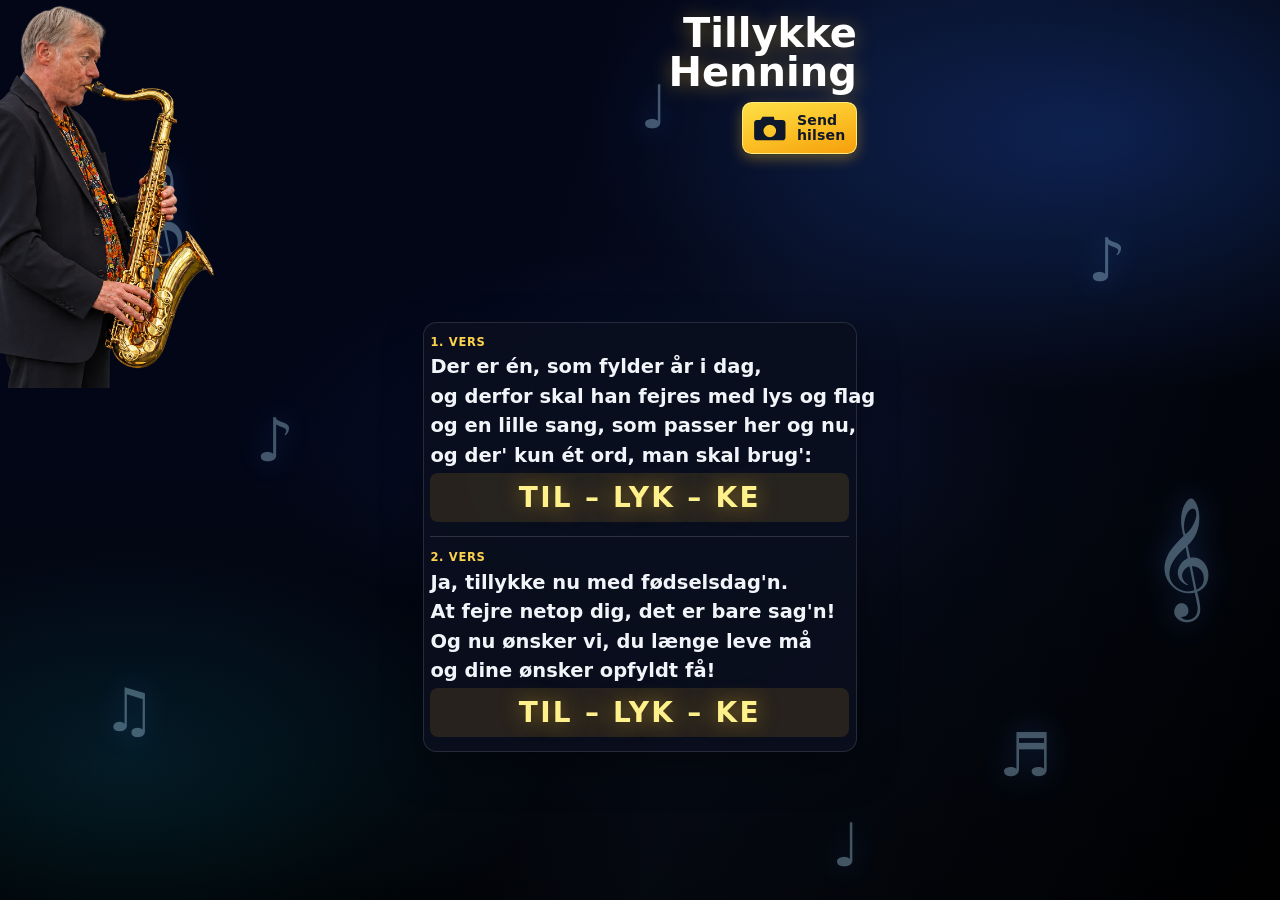
<file: index.html>
<!DOCTYPE html>
<html lang="da">
  <head>
    <meta charset="UTF-8" />
    <meta name="viewport" content="width=device-width, initial-scale=1.0" />
    <meta name="theme-color" content="#1e3a8a" />
    <title>Tillykke Henning</title>
    <link rel="icon" href="favicon.ico" sizes="any" />
    <link rel="icon" href="icons/favicon-32x32.png" type="image/png" sizes="32x32" />
    <link rel="icon" href="icons/favicon-16x16.png" type="image/png" sizes="16x16" />
    <link rel="apple-touch-icon" href="icons/apple-touch-icon.png" />
    <link rel="manifest" href="site.webmanifest" />
    <link rel="stylesheet" href="styles.css" />
  </head>
  <body>
    <div class="hero-bg" aria-hidden="true">
      <div class="hero-bg-shade"></div>
    </div>

    <div class="music-scene" aria-hidden="true">
      <span class="glyph glyph-clef g1">𝄞</span>
      <span class="glyph g3">♪</span>
      <span class="glyph g4">♫</span>
      <span class="glyph g5">♬</span>
      <span class="glyph g6">♩</span>
      <span class="glyph glyph-clef g10">𝄞</span>
      <span class="glyph g11">♪</span>
      <span class="glyph g13">♩</span>
    </div>

    <img
      class="hero-sax"
      src="images/saxofonist.png"
      alt=""
      width="800"
      height="800"
      decoding="async"
    />

    <main class="wrap">
      <header class="title-block">
        <h1>
          <span class="title-line">Tillykke</span>
          <span class="title-line">Henning</span>
        </h1>
        <button
          type="button"
          class="camera-btn"
          id="openHilsenBtn"
          aria-label="Send hilsen"
        >
          <svg class="camera-icon" viewBox="0 0 24 24" aria-hidden="true">
            <path
              fill="currentColor"
              d="M4 7h2l1.4-2h7.2L15 7h5a2 2 0 0 1 2 2v9a2 2 0 0 1-2 2H4a2 2 0 0 1-2-2V9a2 2 0 0 1 2-2Zm8 11a4 4 0 1 0 0-8 4 4 0 0 0 0 8Z"
            />
          </svg>
          <span class="camera-btn-text">
            <span>Send</span>
            <span>hilsen</span>
          </span>
        </button>
      </header>

      <dialog class="hilsen-dialog" id="hilsenDialog" aria-labelledby="hilsenDialogTitle">
        <form id="hilsenForm" class="hilsen-dialog-inner" enctype="multipart/form-data">
          <div class="hilsen-dialog-head">
            <h2 id="hilsenDialogTitle">Hilsen til Henning</h2>
            <button type="button" class="dialog-close" data-close-dialog aria-label="Luk">
              ×
            </button>
          </div>

          <label class="field">
            <span>Dit navn</span>
            <input type="text" name="name" maxlength="120" autocomplete="name" />
          </label>

          <label class="field">
            <span>Hilsen</span>
            <textarea
              name="message"
              required
              maxlength="2000"
              rows="4"
              placeholder="Skriv din hilsen her..."
            ></textarea>
          </label>

          <div class="field">
            <div class="file-picker">
              <input
                type="file"
                id="hilsenImage"
                class="file-input-native"
                name="image"
                accept="image/*,.heic,.heif"
                aria-label="Send billede"
                required
              />
              <span class="file-picker-btn" aria-hidden="true">Send billede</span>
              <span class="file-picker-name" id="hilsenFileName"></span>
            </div>
          </div>

          <p id="hilsenFormStatus" class="form-status" role="status"></p>

          <div class="dialog-actions">
            <button type="button" class="btn-secondary" data-close-dialog>
              Annuller
            </button>
            <button type="submit" class="btn-primary">Send til Henning</button>
          </div>
        </form>
      </dialog>

      <article class="song">
        <section class="verse" aria-label="Første vers">
          <h2 class="verse-label">1. vers</h2>
          <p class="line">
            Der er én, som fylder år i dag,
          </p>
          <p class="line">
            og derfor skal han fejres med lys&nbsp;og&nbsp;flag
          </p>
          <p class="line">
            og en lille sang, som passer her&nbsp;og&nbsp;nu,
          </p>
          <p class="line">
            og der' kun ét ord, man skal&nbsp;brug':
          </p>
          <p class="chorus">TIL – LYK – KE</p>
        </section>

        <section class="verse" aria-label="Andet vers">
          <h2 class="verse-label">2. vers</h2>
          <p class="line">
            Ja, tillykke nu med fødselsdag'n.
          </p>
          <p class="line">
            At fejre netop dig, det er bare&nbsp;sag'n!
          </p>
          <p class="line">
            Og nu ønsker vi, du længe&nbsp;leve&nbsp;må
          </p>
          <p class="line">
            og dine ønsker opfyldt&nbsp;få!
          </p>
          <p class="chorus">TIL – LYK – KE</p>
        </section>
      </article>
    </main>

    <script src="js/hilsen-form.js" defer></script>
  </body>
</html>
</file>
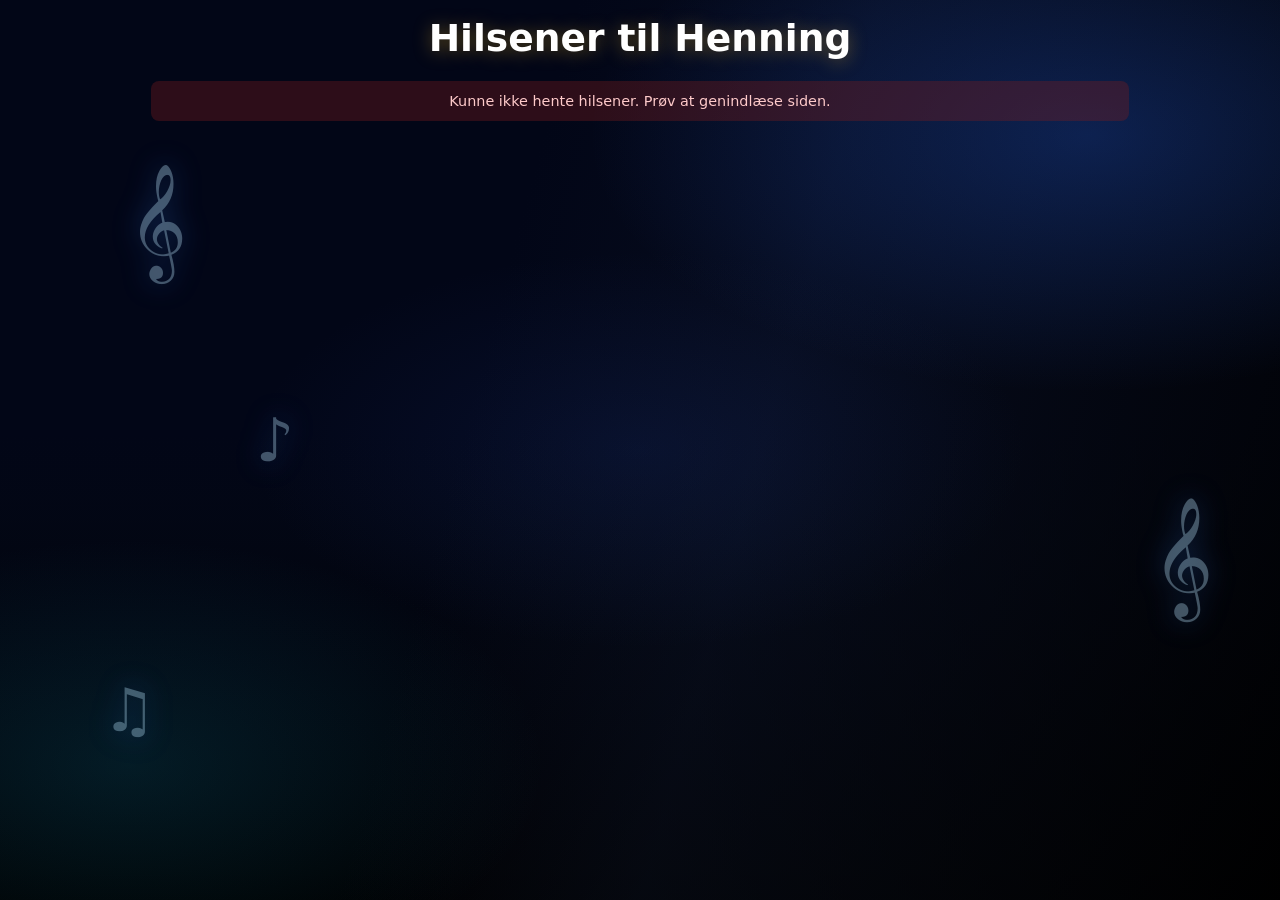
<file: hilsen.html>
<!DOCTYPE html>
<html lang="da">
  <head>
    <meta charset="UTF-8" />
    <meta name="viewport" content="width=device-width, initial-scale=1.0" />
    <meta name="theme-color" content="#1e3a8a" />
    <title>Hilsener til Henning</title>
    <link rel="icon" href="favicon.ico" sizes="any" />
    <link rel="icon" href="icons/favicon-32x32.png" type="image/png" sizes="32x32" />
    <link rel="icon" href="icons/favicon-16x16.png" type="image/png" sizes="16x16" />
    <link rel="apple-touch-icon" href="icons/apple-touch-icon.png" />
    <link rel="manifest" href="site.webmanifest" />
    <link rel="stylesheet" href="styles.css" />
  </head>
  <body class="page-hilsen">
    <div class="hero-bg" aria-hidden="true">
      <div class="hero-bg-shade"></div>
    </div>

    <div class="music-scene" aria-hidden="true">
      <span class="glyph glyph-clef g1">𝄞</span>
      <span class="glyph g4">♫</span>
      <span class="glyph glyph-clef g10">𝄞</span>
      <span class="glyph g11">♪</span>
    </div>

    <main class="wrap wrap-hilsen">
      <header class="hilsen-page-head">
        <h1>Hilsener til Henning</h1>
      </header>

      <p id="hilsenEmpty" class="hilsen-empty" hidden>
        Der er endnu ingen hilsener.
      </p>
      <p id="hilsenError" class="hilsen-error" hidden>
        Kunne ikke hente hilsener. Prøv at genindlæse siden.
      </p>

      <div id="hilsenGrid" class="hilsen-grid"></div>
    </main>

    <dialog id="hilsenLightbox" class="hilsen-lightbox" aria-label="Forstørret hilsen">
      <div class="hilsen-lightbox-inner">
        <button type="button" class="lightbox-close" data-close-lightbox aria-label="Luk">
          ×
        </button>
        <div class="lightbox-img-frame">
          <img id="lightboxImg" class="lightbox-img" alt="" />
        </div>
        <div class="lightbox-details">
          <p id="lightboxName" class="lightbox-name"></p>
          <p id="lightboxDate" class="lightbox-date"></p>
          <p id="lightboxMsg" class="lightbox-msg"></p>
        </div>
      </div>
    </dialog>

    <script src="js/hilsen-gallery.js" defer></script>
  </body>
</html>
</file>
<file: styles.css>
*,
*::before,
*::after {
  box-sizing: border-box;
}

body {
  position: relative;
  margin: 0;
  min-height: 100vh;
  min-height: 100dvh;
  font-family: system-ui, -apple-system, "Segoe UI", Roboto, sans-serif;
  color: #f8fafc;
  background-color: #030712;
  background-image: linear-gradient(
    165deg,
    #020617 0%,
    #0f172a 40%,
    #0c1a3a 70%,
    #020617 100%
  );
}

.hero-bg {
  position: fixed;
  inset: 0;
  z-index: 0;
  overflow: hidden;
  pointer-events: none;
  background: #020617;
}

.hero-bg-shade {
  position: absolute;
  inset: 0;
  z-index: 0;
  background:
    radial-gradient(ellipse 75% 55% at 85% 15%, rgba(37, 99, 235, 0.28), transparent 52%),
    radial-gradient(ellipse 65% 50% at 10% 85%, rgba(14, 116, 144, 0.22), transparent 50%),
    radial-gradient(ellipse 55% 40% at 50% 50%, rgba(30, 58, 138, 0.18), transparent 55%),
    linear-gradient(
      105deg,
      transparent 0%,
      transparent 38%,
      rgba(15, 23, 42, 0.35) 58%,
      rgba(0, 0, 0, 0.78) 100%
    ),
    linear-gradient(
      180deg,
      transparent 0%,
      transparent 48%,
      rgba(3, 7, 18, 0.55) 58%,
      rgba(0, 0, 0, 0.94) 100%
    );
}

.hero-sax {
  position: fixed;
  z-index: 2;
  left: -22%;
  top: max(0.25rem, env(safe-area-inset-top));
  width: min(112vw, 36rem);
  height: min(68vh, 540px);
  object-fit: contain;
  object-position: left top;
  opacity: 1;
  pointer-events: none;
}

.music-scene {
  position: fixed;
  inset: 0;
  z-index: 1;
  overflow: hidden;
  pointer-events: none;
  opacity: 0.72;
}

.glyph {
  position: absolute;
  left: var(--x, 50%);
  top: var(--y, 50%);
  font-size: var(--size, 3.75rem);
  color: rgba(186, 230, 253, 0.48);
  text-shadow: 0 0 28px rgba(59, 130, 246, 0.45);
}

.glyph-clef {
  font-size: var(--size, 5.5rem);
}

.g1 {
  --x: 10%;
  --y: 18%;
  --size: 6.25rem;
  animation: orbitA 32s linear -4s infinite;
}

.g3 {
  --x: 85%;
  --y: 25%;
  animation: driftLeft 28s linear -6s infinite;
}

.g4 {
  --x: 8%;
  --y: 75%;
  animation: driftRight 26s linear -3s infinite;
}

.g5 {
  --x: 78%;
  --y: 80%;
  animation: sway 30s ease-in-out -8s infinite;
}

.g6 {
  --x: 50%;
  --y: 8%;
  animation: sway 24s ease-in-out -12s infinite;
}

.g10 {
  --x: 90%;
  --y: 55%;
  --size: 6.5rem;
  animation: orbitB 36s linear -10s infinite;
}

.g11 {
  --x: 20%;
  --y: 45%;
  animation: driftRight 22s linear -5s infinite;
}

.g13 {
  --x: 65%;
  --y: 90%;
  animation: orbitA 27s linear -7s infinite;
}

@keyframes orbitA {
  0%,
  100% {
    transform: translate(0, 0) rotate(-8deg);
  }
  50% {
    transform: translate(12vw, -8vh) rotate(12deg);
  }
}

@keyframes orbitB {
  0%,
  100% {
    transform: translate(0, 0) rotate(8deg);
  }
  50% {
    transform: translate(-14vw, 10vh) rotate(-14deg);
  }
}

@keyframes driftRight {
  0% {
    transform: translate(-10vw, 0);
  }
  100% {
    transform: translate(90vw, -5vh);
  }
}

@keyframes driftLeft {
  0% {
    transform: translate(10vw, 0);
  }
  100% {
    transform: translate(-80vw, 8vh);
  }
}

@keyframes sway {
  0%,
  100% {
    transform: translate(0, 0) rotate(-5deg);
  }
  50% {
    transform: translate(8vw, -6vh) rotate(8deg);
  }
}

@media (prefers-reduced-motion: reduce) {
  .glyph {
    animation: none;
  }

}

.wrap {
  position: relative;
  z-index: 3;
  width: 100%;
  max-width: 28rem;
  margin: 0 auto;
  padding: max(0.35rem, env(safe-area-inset-top)) 0.45rem 2.25rem;
  padding-left: max(0.45rem, env(safe-area-inset-left));
  padding-right: max(0.45rem, env(safe-area-inset-right));
  padding-bottom: max(2.5rem, env(safe-area-inset-bottom));
}

.title-block {
  margin: 0;
  padding-top: 0.5rem;
  text-align: right;
}

.title-block .camera-btn {
  margin-left: auto;
}

h1 {
  display: flex;
  flex-direction: column;
  align-items: flex-end;
  margin: 0;
  font-size: clamp(1.65rem, 7.2vw, 2.5rem);
  font-weight: 800;
  line-height: 0.98;
  color: #fff;
  text-shadow: 0 2px 20px rgba(251, 191, 36, 0.4);
}

.title-line {
  display: block;
}

.song {
  container-type: inline-size;
  margin-top: clamp(6.25rem, 19vh, 10rem);
  margin-bottom: 0.35rem;
  background: rgba(10, 15, 30, 0.9);
  backdrop-filter: blur(12px);
  border: 1px solid rgba(255, 255, 255, 0.12);
  border-radius: 0.85rem;
  padding: 0.75rem 0.4rem 0.85rem;
  box-shadow: 0 16px 40px rgba(0, 0, 0, 0.35);
}

.verse + .verse {
  margin-top: 0.85rem;
  padding-top: 0.85rem;
  border-top: 1px solid rgba(255, 255, 255, 0.15);
}

.verse-label {
  margin: 0 0 0.4rem;
  font-size: 0.72rem;
  font-weight: 700;
  letter-spacing: 0.06em;
  text-transform: uppercase;
  color: #fcd34d;
}

.line {
  margin: 0 0 0.38rem;
  font-size: clamp(0.76rem, 4.65cqw, 1.22rem);
  font-weight: 600;
  line-height: 1.2;
  color: #f1f5f9;
  white-space: nowrap;
  hyphens: none;
  text-wrap: nowrap;
}

.line:last-of-type {
  margin-bottom: 0.55rem;
}

.chorus {
  margin: 0;
  padding: 0.5rem 0.3rem;
  font-size: clamp(1.05rem, 7.8cqw, 1.75rem);
  font-weight: 800;
  letter-spacing: 0.08em;
  white-space: nowrap;
  text-align: center;
  color: #fef08a;
  text-shadow: 0 0 20px rgba(251, 191, 36, 0.5);
  background: rgba(251, 191, 36, 0.12);
  border-radius: 0.5rem;
}

@media (min-width: 480px) {
  .hero-sax {
    left: -16%;
    height: min(70vh, 580px);
  }

  .song {
    margin-top: clamp(6.5rem, 20vh, 10.5rem);
  }
}

@media (max-width: 390px) {
  .hero-sax {
    height: min(62vh, 500px);
  }

  .song {
    margin-top: clamp(5.75rem, 17vh, 9rem);
  }
}

.camera-btn {
  display: inline-flex;
  align-items: center;
  gap: 0.5rem;
  margin-top: 0.6rem;
  padding: 0.4rem 0.65rem 0.4rem 0.55rem;
  font: inherit;
  font-size: 0.88rem;
  font-weight: 800;
  color: #0f172a;
  text-align: left;
  background: linear-gradient(165deg, #fde047 0%, #fbbf24 55%, #f59e0b 100%);
  border: 1.5px solid rgba(254, 240, 138, 0.9);
  border-radius: 0.6rem;
  box-shadow:
    0 0 0 1px rgba(0, 0, 0, 0.15),
    0 4px 14px rgba(251, 191, 36, 0.38);
  cursor: pointer;
}

.camera-btn:hover {
  filter: brightness(1.05);
}

.camera-btn:active {
  transform: scale(0.98);
}

.camera-icon {
  flex-shrink: 0;
  width: 2.35rem;
  height: 2.35rem;
  color: #0f172a;
}

.camera-btn-text {
  display: flex;
  flex-direction: column;
  align-items: flex-start;
  line-height: 1.02;
  letter-spacing: 0.01em;
}

.hilsen-dialog {
  width: min(92vw, 24rem);
  padding: 0;
  border: none;
  border-radius: 0.85rem;
  background: transparent;
  color: #e2e8f0;
}

.hilsen-dialog::backdrop {
  background: rgba(0, 0, 0, 0.72);
  backdrop-filter: blur(4px);
}

.hilsen-dialog-inner {
  margin: 0;
  padding: 1rem;
  background: rgba(10, 15, 30, 0.96);
  border: 1px solid rgba(255, 255, 255, 0.12);
  border-radius: 0.85rem;
}

.hilsen-dialog-head {
  display: flex;
  align-items: center;
  justify-content: space-between;
  gap: 0.75rem;
  margin-bottom: 0.75rem;
}

.hilsen-dialog-head h2 {
  margin: 0;
  font-size: 1.05rem;
  color: #fef08a;
}

.dialog-close {
  width: 2rem;
  height: 2rem;
  font-size: 1.35rem;
  line-height: 1;
  color: #cbd5e1;
  background: transparent;
  border: none;
  cursor: pointer;
}

.field {
  display: block;
  margin-bottom: 0.75rem;
}

.field span {
  display: block;
  margin-bottom: 0.3rem;
  font-size: 0.78rem;
  font-weight: 600;
  color: #cbd5e1;
}

.field input,
.field textarea {
  width: 100%;
  padding: 0.55rem 0.65rem;
  font: inherit;
  font-size: 1rem;
  color: #f8fafc;
  background: rgba(15, 23, 42, 0.85);
  border: 1px solid rgba(148, 163, 184, 0.35);
  border-radius: 0.45rem;
}

.hilsen-dialog .file-picker {
  display: flex;
  flex-direction: column;
  align-items: center;
  gap: 0.45rem;
  position: relative;
  width: 100%;
  padding-top: 0.15rem;
}

.hilsen-dialog .file-picker-btn {
  display: block;
  width: min(100%, 17rem);
  padding: 0.72rem 1.35rem;
  font-size: 0.95rem;
  font-weight: 700;
  text-align: center;
  color: #0f172a;
  background: linear-gradient(180deg, #fde047, #fbbf24);
  border: 1px solid rgba(251, 191, 36, 0.7);
  border-radius: 0.5rem;
  box-shadow: 0 4px 16px rgba(251, 191, 36, 0.28);
  pointer-events: none;
}

.hilsen-dialog .file-input-native {
  position: absolute;
  left: 50%;
  top: 0.15rem;
  width: min(100%, 17rem);
  height: 2.95rem;
  margin: 0;
  transform: translateX(-50%);
  opacity: 0;
  cursor: pointer;
  font-size: 16px;
}

.hilsen-dialog .file-picker-name {
  width: min(100%, 17rem);
  font-size: 0.8rem;
  color: #86efac;
  text-align: center;
  overflow: hidden;
  text-overflow: ellipsis;
  white-space: nowrap;
}

.form-status {
  min-height: 1.25rem;
  margin: 0.25rem 0 0.65rem;
  font-size: 0.82rem;
  color: #94a3b8;
}

.form-status.is-success {
  color: #86efac;
}

.form-status.is-error {
  color: #fca5a5;
}

.hilsen-dialog .dialog-actions {
  display: flex;
  flex-wrap: wrap;
  gap: 0.55rem;
  justify-content: center;
  margin-top: 0.15rem;
}

.hilsen-dialog .dialog-actions .btn-primary,
.hilsen-dialog .dialog-actions .btn-secondary {
  min-width: 7.25rem;
  padding: 0.58rem 1rem;
}

.btn-primary,
.btn-secondary {
  padding: 0.5rem 0.85rem;
  font: inherit;
  font-size: 0.85rem;
  font-weight: 600;
  border-radius: 0.45rem;
  border: none;
  cursor: pointer;
}

.btn-primary {
  color: #0f172a;
  background: linear-gradient(180deg, #fde047, #fbbf24);
}

.btn-primary:disabled {
  opacity: 0.6;
  cursor: not-allowed;
}

.btn-secondary {
  color: #e2e8f0;
  background: rgba(51, 65, 85, 0.85);
}

.page-hilsen .wrap-hilsen {
  max-width: 62rem;
  padding-top: 1rem;
}

@media (min-width: 640px) {
  .page-hilsen .wrap-hilsen {
    padding-top: 1.25rem;
  }
}

.hilsen-page-head {
  margin-bottom: 1.5rem;
  text-align: center;
}

.hilsen-page-head h1 {
  display: block;
  margin: 0;
  font-size: clamp(1.65rem, 5vw, 2.35rem);
  font-weight: 800;
  color: #fff;
  text-shadow: 0 2px 18px rgba(251, 191, 36, 0.35);
}

.hilsen-empty,
.hilsen-error {
  margin: 0 0 1rem;
  padding: 0.75rem 1rem;
  border-radius: 0.5rem;
  font-size: 0.9rem;
  text-align: center;
}

.hilsen-empty {
  background: rgba(30, 58, 138, 0.35);
  color: #dbeafe;
}

.hilsen-error {
  background: rgba(127, 29, 29, 0.35);
  color: #fecaca;
}

.hilsen-grid {
  display: grid;
  grid-template-columns: 1fr;
  gap: 1rem;
}

@media (min-width: 640px) {
  .hilsen-grid {
    grid-template-columns: repeat(2, minmax(0, 1fr));
    gap: 1.25rem;
  }
}

@media (min-width: 1024px) {
  .hilsen-grid {
    grid-template-columns: repeat(3, minmax(0, 1fr));
  }
}

.hilsen-card {
  overflow: hidden;
  background: linear-gradient(180deg, rgba(18, 24, 48, 0.96) 0%, rgba(10, 15, 30, 0.95) 100%);
  border: 1px solid rgba(255, 255, 255, 0.12);
  border-radius: 0.65rem;
  box-shadow: 0 8px 22px rgba(0, 0, 0, 0.28);
}

@media (min-width: 640px) {
  .hilsen-card {
    border-radius: 0.85rem;
    box-shadow: 0 14px 34px rgba(0, 0, 0, 0.32);
    transition: transform 0.2s ease, box-shadow 0.2s ease;
  }

  .hilsen-card:hover {
    transform: translateY(-2px);
    box-shadow: 0 18px 40px rgba(0, 0, 0, 0.38);
  }
}

.hilsen-figure {
  margin: 0;
  line-height: 0;
  background: rgba(0, 0, 0, 0.35);
}

.hilsen-img {
  display: block;
  width: 100%;
  height: auto;
  max-height: min(72vh, 36rem);
  object-fit: contain;
  object-position: center;
  border-radius: 0;
}

.hilsen-card-body {
  padding: 0.85rem 0.9rem 1rem;
  border-top: 1px solid rgba(255, 255, 255, 0.08);
}

@media (min-width: 640px) {
  .hilsen-card-body {
    padding: 0.9rem 1rem 1.05rem;
  }

  .hilsen-img {
    object-fit: contain;
    max-height: 20rem;
  }

  .hilsen-img-btn {
    display: block;
    width: 100%;
    margin: 0;
    padding: 0;
    border: none;
    background: transparent;
    cursor: zoom-in;
    text-align: left;
  }

  .hilsen-img-btn:focus-visible {
    outline: 2px solid rgba(251, 191, 36, 0.85);
    outline-offset: 2px;
  }
}

.hilsen-name {
  margin: 0 0 0.2rem;
  font-size: 1rem;
  font-weight: 700;
  color: #fef08a;
}

.hilsen-date {
  margin: 0 0 0.65rem;
  font-size: 0.72rem;
  color: #93c5fd;
}

.hilsen-msg {
  margin: 0;
  padding: 0.6rem 0.7rem;
  font-size: 0.92rem;
  font-style: normal;
  line-height: 1.5;
  color: #f1f5f9;
  white-space: pre-wrap;
  word-break: break-word;
  background: rgba(30, 58, 138, 0.18);
  border-left: 3px solid rgba(251, 191, 36, 0.55);
  border-radius: 0.25rem;
}

@media (min-width: 640px) {
  .hilsen-msg {
    padding: 0.65rem 0.75rem;
    font-size: 0.94rem;
    border-radius: 0.35rem;
  }
}

.hilsen-lightbox {
  width: min(96vw, 52rem);
  max-height: 92vh;
  padding: 0;
  border: none;
  border-radius: 0.85rem;
  background: transparent;
  color: #f8fafc;
}

.hilsen-lightbox::backdrop {
  background: rgba(0, 0, 0, 0.82);
  backdrop-filter: blur(6px);
}

.hilsen-lightbox-inner {
  margin: 0;
  padding: 0.85rem;
  background: rgba(10, 15, 30, 0.97);
  border: 1px solid rgba(255, 255, 255, 0.14);
  border-radius: 0.85rem;
}

.lightbox-close {
  display: block;
  margin: 0 0 0.5rem auto;
  width: 2.25rem;
  height: 2.25rem;
  font-size: 1.5rem;
  line-height: 1;
  color: #cbd5e1;
  background: rgba(51, 65, 85, 0.7);
  border: none;
  border-radius: 999px;
  cursor: pointer;
}

.lightbox-img-frame {
  display: flex;
  align-items: center;
  justify-content: center;
  min-height: 40vh;
  max-height: min(68vh, 720px);
  margin-bottom: 0.75rem;
  padding: 0.5rem;
  background: rgba(0, 0, 0, 0.45);
  border-radius: 0.55rem;
}

.lightbox-img {
  display: block;
  max-width: 100%;
  max-height: min(66vh, 700px);
  width: auto;
  height: auto;
  object-fit: contain;
  border-radius: 0.35rem;
}

.lightbox-name {
  margin: 0 0 0.15rem;
  font-size: 1.05rem;
  font-weight: 700;
  color: #fef08a;
}

.lightbox-date {
  margin: 0 0 0.55rem;
  font-size: 0.78rem;
  color: #93c5fd;
}

.lightbox-msg {
  margin: 0;
  font-size: 0.96rem;
  line-height: 1.55;
  color: #f1f5f9;
  white-space: pre-wrap;
  word-break: break-word;
}
</file>
